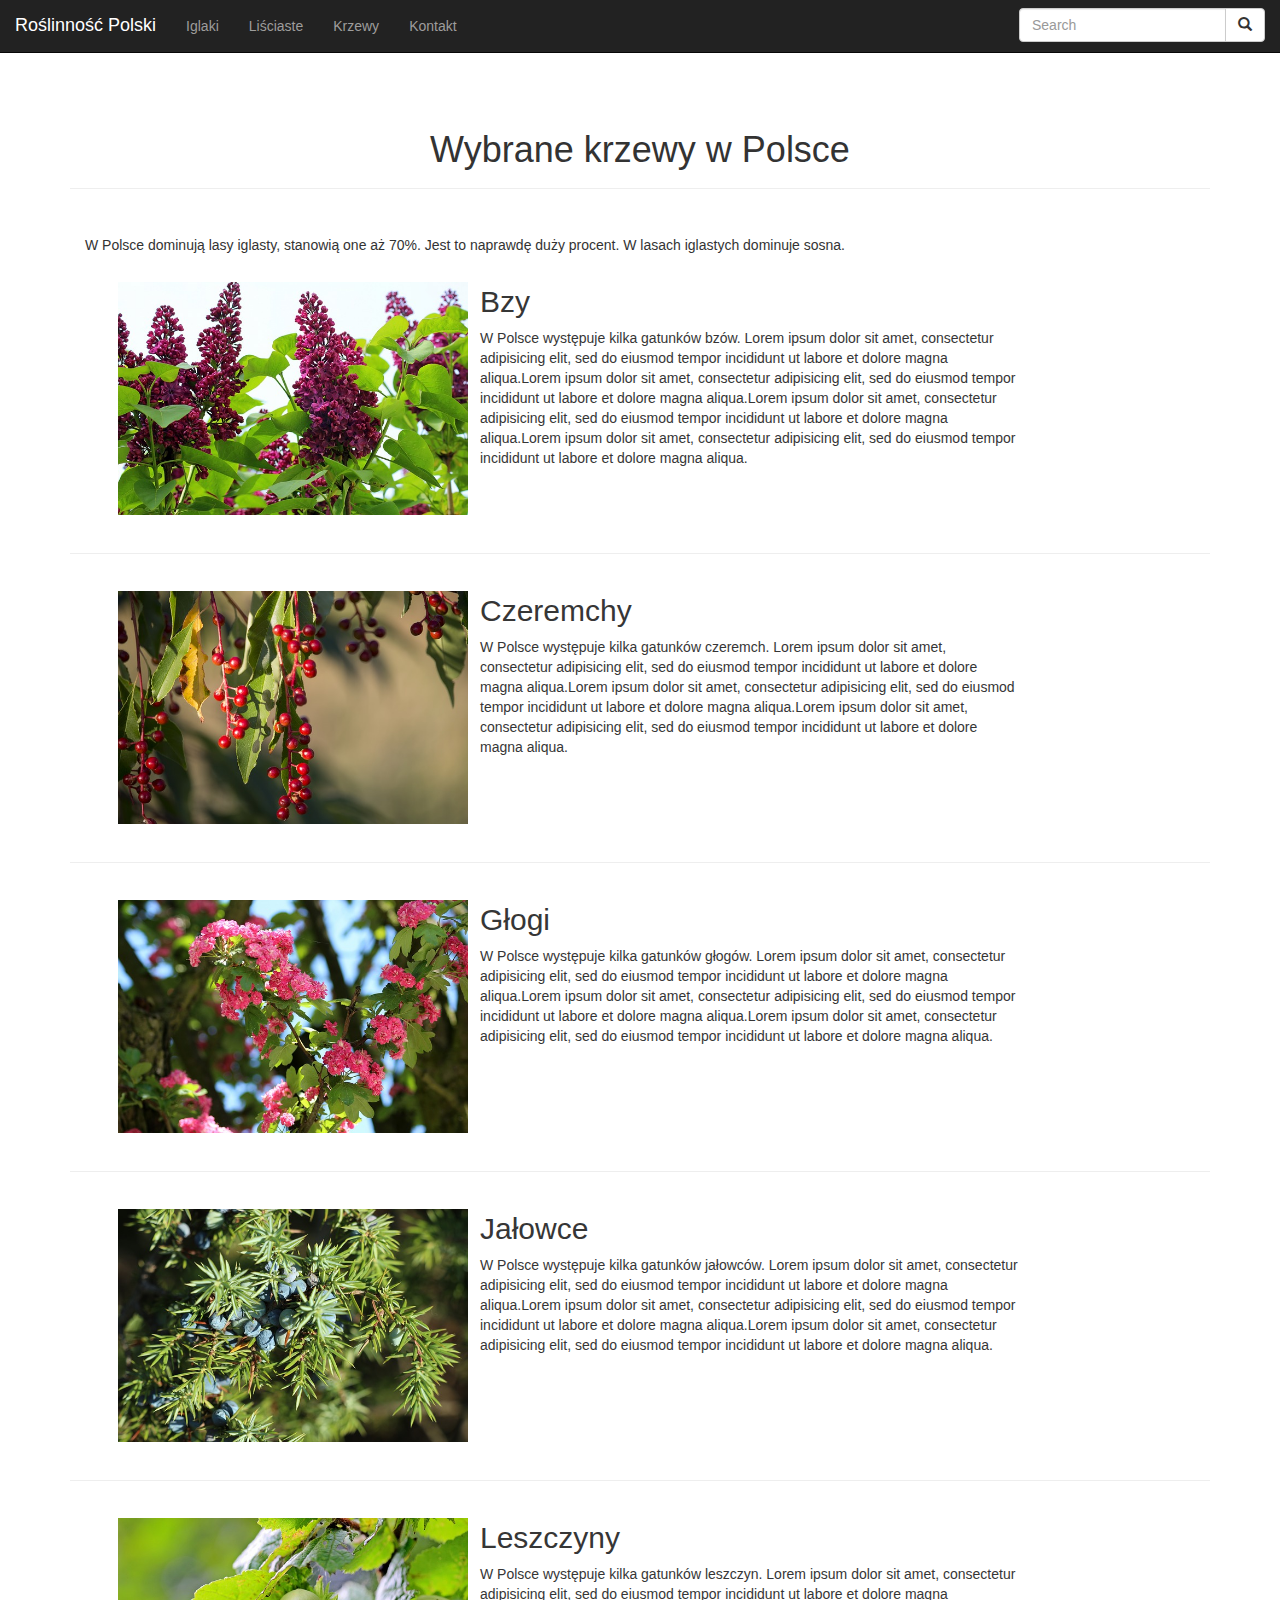
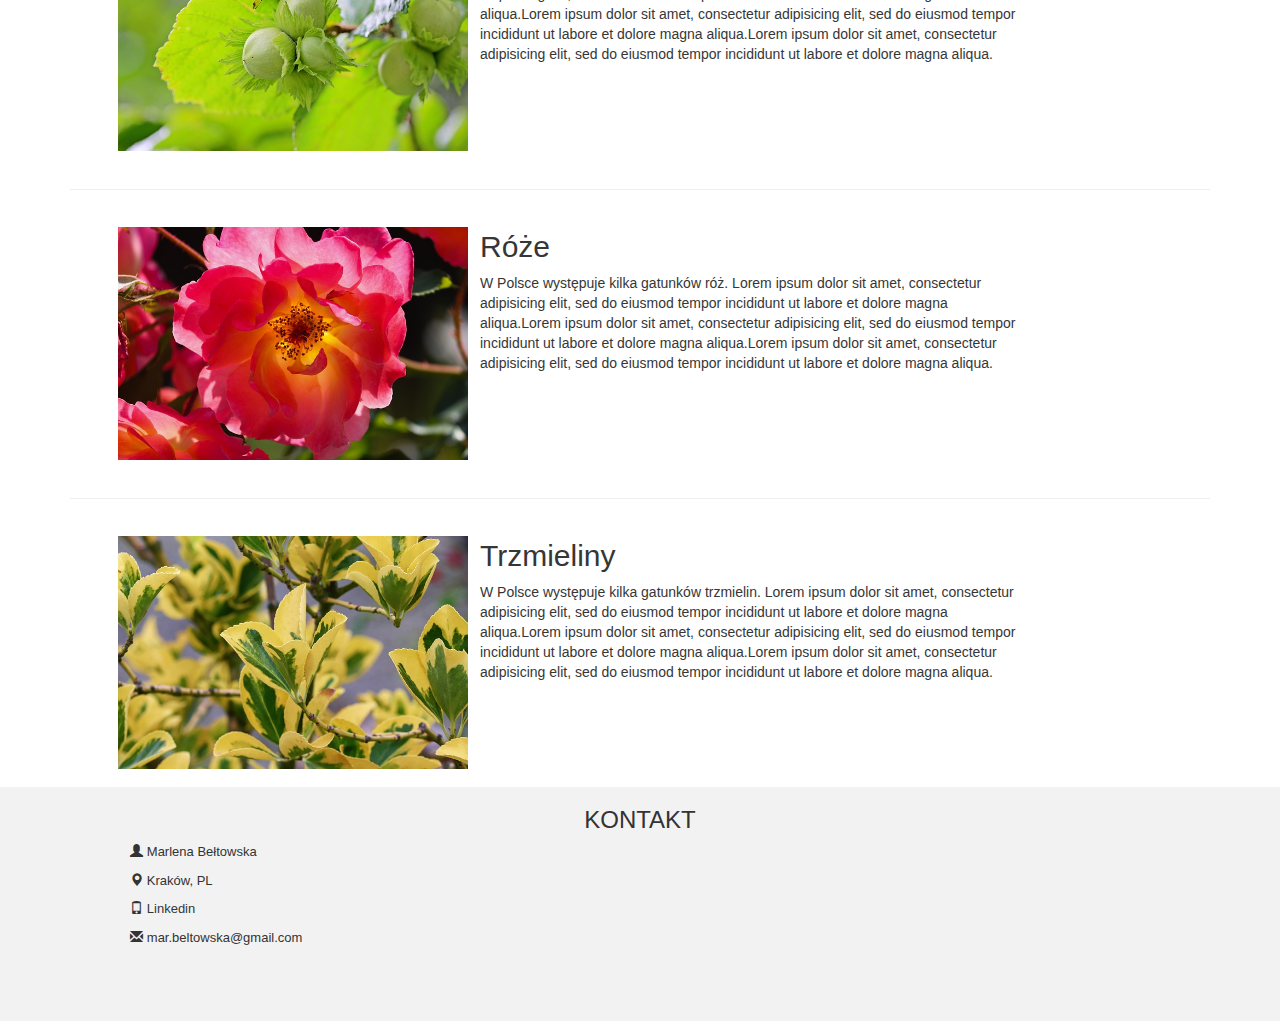
<file: krzewy.html>
<!doctype html>
<html lang="pl">
  <head>
    <!-- Required meta tags -->
    <meta charset="utf-8">
    <meta name="viewport" content="width=device-width, initial-scale=1">
    <!-- Bootstrap links from W3schools-->
    <link rel="stylesheet" type="text/css" href="css/style.css">
    <link rel="stylesheet" href="https://maxcdn.bootstrapcdn.com/bootstrap/3.4.1/css/bootstrap.min.css">
    <script src="https://ajax.googleapis.com/ajax/libs/jquery/3.5.1/jquery.min.js"></script>
    <script src="https://maxcdn.bootstrapcdn.com/bootstrap/3.4.1/js/bootstrap.min.js"></script>
    <title>Krzewy</title>
    <link rel="apple-touch-icon" sizes="180x180" href="fav/apple-touch-icon.png">
    <link rel="icon" type="image/png" sizes="32x32" href="fav/favicon-32x32.png">
    <link rel="icon" type="image/png" sizes="16x16" href="fav/favicon-16x16.png">
    <link rel="manifest" href="fav/site.webmanifest">
    <link rel="mask-icon" href="fav/safari-pinned-tab.svg" color="#5bbad5">
    <meta name="msapplication-TileColor" content="#da532c">
    <meta name="theme-color" content="#ffffff">
    <style>
    a:link {
      color: rgb(54, 54, 54);
    }
    a:visited {
      color: rgb(54, 54, 54) ;
    }
    a, a:hover {
      text-decoration: none;
    }
   </style>
  </head>
  <body>
    <nav class="navbar navbar-inverse navbar-fixed-top">
      <div class="container-fluid">
        <div class="navbar-header">
          <button type="button" class="navbar-toggle" data-toggle="collapse" data-target="#myNavbar">
            <span class="icon-bar"></span>
            <span class="icon-bar"></span>
            <span class="icon-bar"></span>
          </button>
          <a class="navbar-brand" href="index.html">Roślinność Polski</a>
        </div>
        <div class="collapse navbar-collapse" id="myNavbar">
          <ul class="nav navbar-nav">
            <li>
              <div class="dropdown">
                <a class="menuLink" href="iglaki.html">Iglaki</a>
                <div class="dropdown-content">
                <a href="jodly.html">Jodły</a>
                <a href="modrzewie.html">Modrzewie</a>
                <a href="sosny.html">Sosny</a>
                <a href="swierki.html">Świerki</a>
              </div>
         </li>
         <li>
          <div class="dropdown">
            <a class="menuLink" href="lisciaste.html">Liściaste</a>
              <div class="dropdown-content">
                <a href="brzozy.html">Brzozy</a>
                <a href="buki.html">Buki</a>
                <a href="deby.html">Dęby</a>
                <a href="kasztanowce.html">Kasztanowce</a>
                <a href="klony.html">Klony</a>
                <a href="lipy.html">Lipy</a>
                <a href="olchy.html">Olchy</a>
                <a href="topole.html">Topole</a>
                <a href="wierzby.html">Wierzby</a>
              </div>
          </div>
       </li>
       <li>
        <div class="dropdown">
          <a class="menuLink" href="krzewy.html">Krzewy</a>
            <div class="dropdown-content">
              <a href="bzy.html">Bzy</a>
              <a href="czeremchy.html">Czeremchy</a>
              <a href="glogi.html">Głogi</a>
              <a href="jalowce.html">Jałowce</a>
              <a href="leszczyny.html">Leszczyny</a>
              <a href="roze.html">Róże</a>
              <a href="trzmieliny.html">Trzmieliny</a>
            </div>
        </div>
     </li>
     <li>
      <div>
           <a class="menuLink" href="#contact">Kontakt</a>
      </div>
    </li>
          </ul>
          <form class="navbar-form navbar-right">
            <div class="input-group">
              <input type="text" class="form-control" placeholder="Search" name="search">
              <div class="input-group-btn">
                <button class="btn btn-default" type="submit">
                  <i class="glyphicon glyphicon-search"></i>
                </button>
              </div>
            </div>
          </form>
        </div>
      </div>
    </nav>
    <div class="container" style="margin-top: 7%; margin-bottom: 2%;">
      <div class="page-header">
          <h1 class="text-center">Wybrane krzewy w Polsce</h1>
      </div>
    </div>
    <div class="container">
      <div class="container">
        <p>W Polsce dominują lasy iglasty, stanowią one aż 70%. Jest to naprawdę duży procent. W lasach iglastych dominuje sosna.</p>
      </div>
      <div class="hovering">
        <a href="bzy.html">
          <div class="row, container">
            <div class="col-sm-4">
              <img  style="margin:5%" src="images/bez.jpg" class="img-responsive" alt="bez" title="bez">
            </div>
            <div class="col-sm-6">
              <h2>Bzy</h2>
              <p>W Polsce występuje kilka gatunków bzów. Lorem ipsum dolor sit amet, consectetur adipisicing elit, sed do eiusmod tempor incididunt ut labore et dolore magna aliqua.Lorem ipsum dolor sit amet, consectetur adipisicing elit, sed do eiusmod tempor incididunt ut labore et dolore magna aliqua.Lorem ipsum dolor sit amet, consectetur adipisicing elit, sed do eiusmod tempor incididunt ut labore et dolore magna aliqua.Lorem ipsum dolor sit amet, consectetur adipisicing elit, sed do eiusmod tempor incididunt ut labore et dolore magna aliqua.</p>
            </div>
          </div>
        </a>
      </div>
      <hr />
      <div class="hovering">
        <a href="czeremchy.html">
          <div class="row, container">
            <div class="col-sm-4">
              <img style="margin:5%" src="images/czeremcha.jpg" class="img-responsive" alt="" title="">
            </div>
            <div class="col-sm-6">
              <h2>Czeremchy</h2>
              <p>W Polsce występuje kilka gatunków czeremch. Lorem ipsum dolor sit amet, consectetur adipisicing elit, sed do eiusmod tempor incididunt ut labore et dolore magna aliqua.Lorem ipsum dolor sit amet, consectetur adipisicing elit, sed do eiusmod tempor incididunt ut labore et dolore magna aliqua.Lorem ipsum dolor sit amet, consectetur adipisicing elit, sed do eiusmod tempor incididunt ut labore et dolore magna aliqua.</p>
            </div>
          </div>
        </a>
      </div>
      <hr />
      <div class="hovering">
        <a href="glogi.html">
          <div class="row, container">
            <div class="col-sm-4">
              <img style="margin:5%" src="images/glog.jpg" class="img-responsive" alt="" title="">
            </div>
            <div class="col-sm-6">
              <h2>Głogi</h2>
              <p>W Polsce występuje kilka gatunków głogów. Lorem ipsum dolor sit amet, consectetur adipisicing elit, sed do eiusmod tempor incididunt ut labore et dolore magna aliqua.Lorem ipsum dolor sit amet, consectetur adipisicing elit, sed do eiusmod tempor incididunt ut labore et dolore magna aliqua.Lorem ipsum dolor sit amet, consectetur adipisicing elit, sed do eiusmod tempor incididunt ut labore et dolore magna aliqua.</p>
            </div>
          </div>
        </a>
      </div>
      <hr />
      <div class="hovering">
        <a href="jalowece.html">
          <div class="row, container">
            <div class="col-sm-4">
              <img style="margin:5%" src="images/jalowiec.jpg" class="img-responsive" alt="" title="">
            </div>
            <div class="col-sm-6">
              <h2>Jałowce</h2>
              <p>W Polsce występuje kilka gatunków jałowców. Lorem ipsum dolor sit amet, consectetur adipisicing elit, sed do eiusmod tempor incididunt ut labore et dolore magna aliqua.Lorem ipsum dolor sit amet, consectetur adipisicing elit, sed do eiusmod tempor incididunt ut labore et dolore magna aliqua.Lorem ipsum dolor sit amet, consectetur adipisicing elit, sed do eiusmod tempor incididunt ut labore et dolore magna aliqua.</p>
            </div>
          </div>
        </a>
      </div>
      <hr />
      <div class="hovering">
        <a href="leszczyny.html">
          <div class="row, container">
            <div class="col-sm-4">
              <img style="margin:5%" src="images/leszczyna.jpg" class="img-responsive" alt="" title="">
            </div>
            <div class="col-sm-6">
              <h2>Leszczyny</h2>
              <p>W Polsce występuje kilka gatunków leszczyn. Lorem ipsum dolor sit amet, consectetur adipisicing elit, sed do eiusmod tempor incididunt ut labore et dolore magna aliqua.Lorem ipsum dolor sit amet, consectetur adipisicing elit, sed do eiusmod tempor incididunt ut labore et dolore magna aliqua.Lorem ipsum dolor sit amet, consectetur adipisicing elit, sed do eiusmod tempor incididunt ut labore et dolore magna aliqua.</p>
            </div>
          </div>
        </a>
      </div>
      <hr />
      <div class="hovering">
        <a href="roze.html">
          <div class="row, container">
            <div class="col-sm-4">
              <img style="margin:5%" src="images/roza.jpg" class="img-responsive" alt="" title="">
            </div>
            <div class="col-sm-6">
              <h2>Róże</h2>
              <p>W Polsce występuje kilka gatunków róż. Lorem ipsum dolor sit amet, consectetur adipisicing elit, sed do eiusmod tempor incididunt ut labore et dolore magna aliqua.Lorem ipsum dolor sit amet, consectetur adipisicing elit, sed do eiusmod tempor incididunt ut labore et dolore magna aliqua.Lorem ipsum dolor sit amet, consectetur adipisicing elit, sed do eiusmod tempor incididunt ut labore et dolore magna aliqua.</p>
            </div>
          </div>
        </a>
      </div>
      <hr />
      <div class="hovering">
        <a href="trzmieliny.html">
          <div class="row, container">
            <div class="col-sm-4">
              <img style="margin:5%" src="images/trzmielina.jpg" class="img-responsive" alt="" title="">
            </div>
            <div class="col-sm-6">
              <h2>Trzmieliny</h2>
              <p>W Polsce występuje kilka gatunków trzmielin. Lorem ipsum dolor sit amet, consectetur adipisicing elit, sed do eiusmod tempor incididunt ut labore et dolore magna aliqua.Lorem ipsum dolor sit amet, consectetur adipisicing elit, sed do eiusmod tempor incididunt ut labore et dolore magna aliqua.Lorem ipsum dolor sit amet, consectetur adipisicing elit, sed do eiusmod tempor incididunt ut labore et dolore magna aliqua.</p>
            </div>
          </div>
        </a>
      </div>
    </div>
    <footer class="container-fluid" id="contact">
      <h3 class="text-center">KONTAKT</h3>
      <div class="row">
        <div class="col-sm-5" style="margin-left:9%; margin-right: 9%;">
          <p><span class="glyphicon glyphicon-user"></span> Marlena Bełtowska</p>
          <p><span class="glyphicon glyphicon-map-marker"></span> Kraków, PL</p>
          <p><span class="glyphicon glyphicon-phone"></span>
            <a href=https://www.linkedin.com/in/marlena-be%C5%82towska-aa65821a4 rel="nofollow"> Linkedin
            </a>
          </p>
          <p><span class="glyphicon glyphicon-envelope"></span> mar.beltowska@gmail.com</p>
        </div>
      </div>
    </footer>
  </body>
</html>
</file>
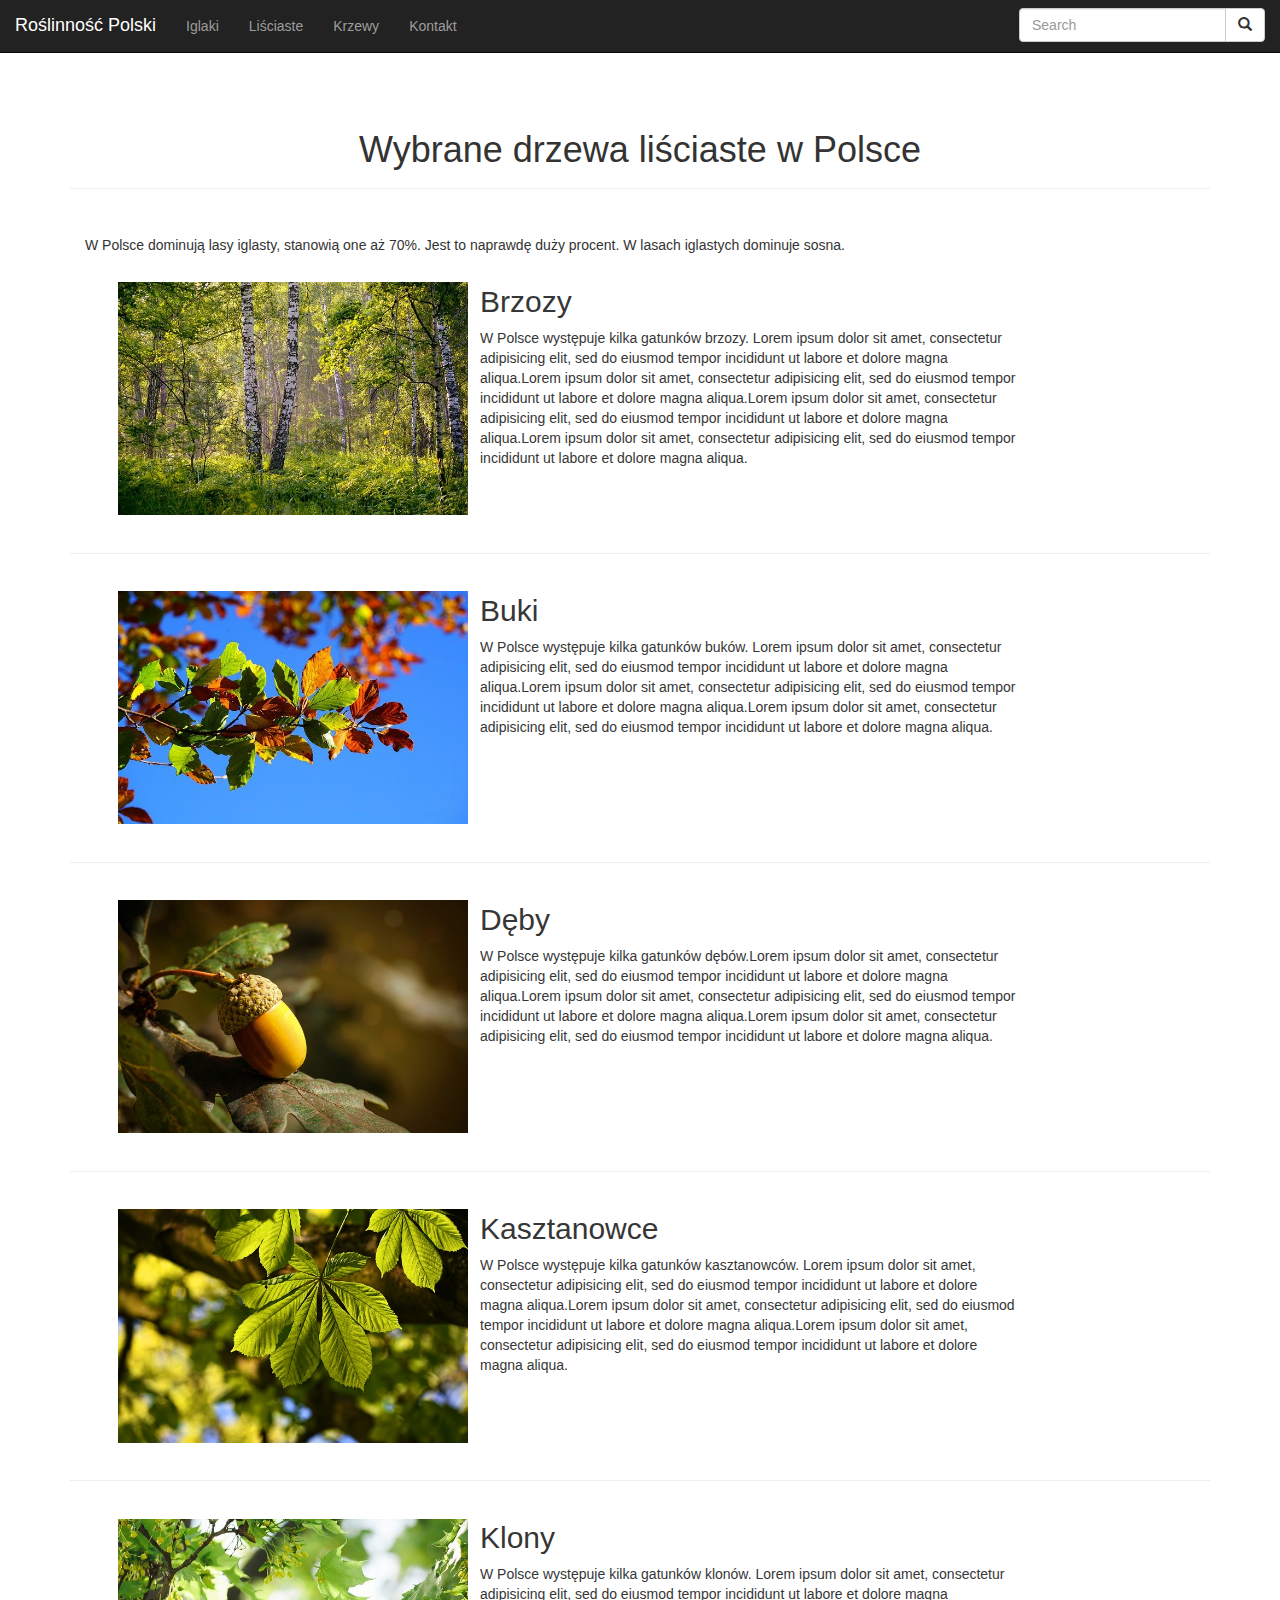
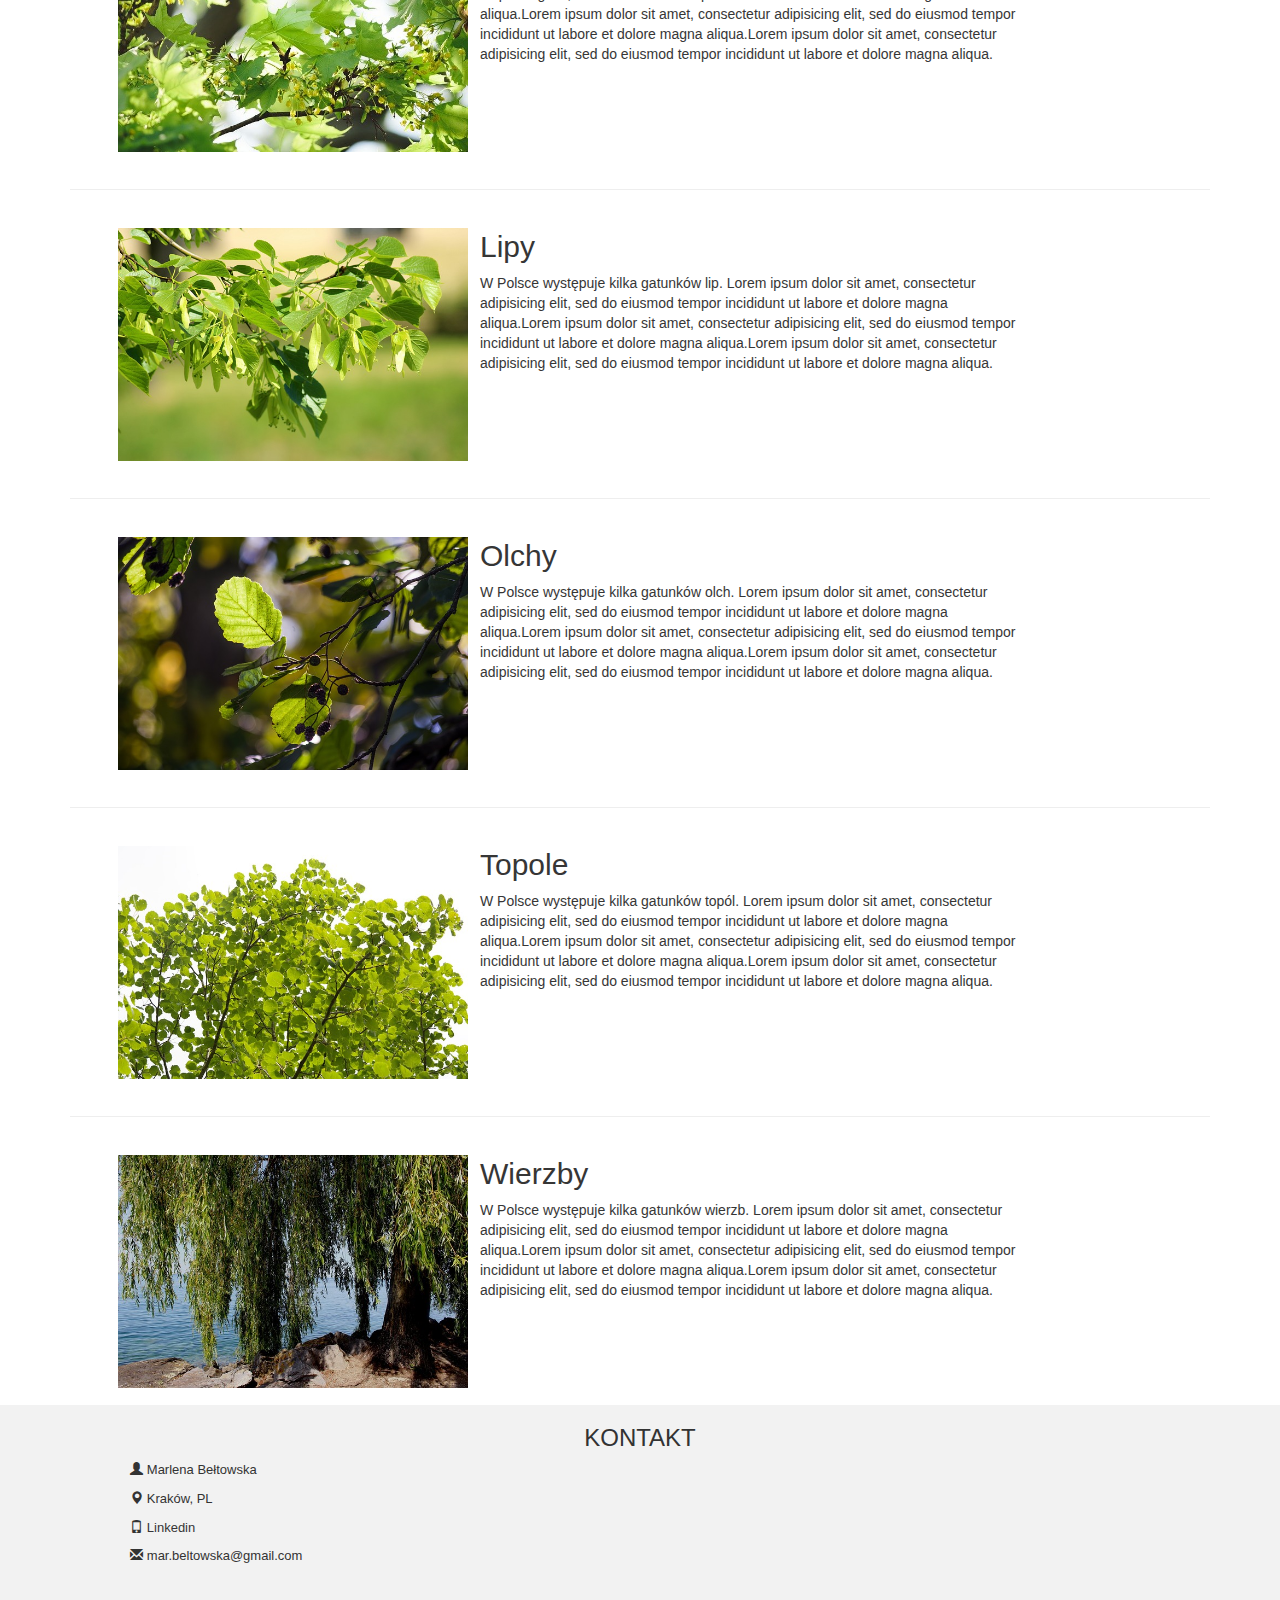
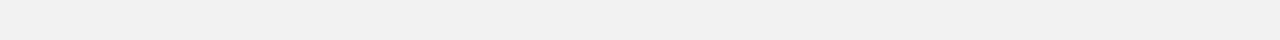
<file: lisciaste.html>
<!doctype html>
<html lang="pl">
  <head>
    <!-- Required meta tags -->
    <meta charset="utf-8">
    <meta name="viewport" content="width=device-width, initial-scale=1">
    <!-- Bootstrap links from W3schools-->
    <link rel="stylesheet" type="text/css" href="css/style.css">
    <link rel="stylesheet" href="https://maxcdn.bootstrapcdn.com/bootstrap/3.4.1/css/bootstrap.min.css">
    <script src="https://ajax.googleapis.com/ajax/libs/jquery/3.5.1/jquery.min.js"></script>
    <script src="https://maxcdn.bootstrapcdn.com/bootstrap/3.4.1/js/bootstrap.min.js"></script>
    <title>Drzewa liściaste</title>
    <link rel="apple-touch-icon" sizes="180x180" href="fav/apple-touch-icon.png">
    <link rel="icon" type="image/png" sizes="32x32" href="fav/favicon-32x32.png">
    <link rel="icon" type="image/png" sizes="16x16" href="fav/favicon-16x16.png">
    <link rel="manifest" href="fav/site.webmanifest">
    <link rel="mask-icon" href="fav/safari-pinned-tab.svg" color="#5bbad5">
    <meta name="msapplication-TileColor" content="#da532c">
    <meta name="theme-color" content="#ffffff">
    <style>
      a:link {
        color: rgb(54, 54, 54);
      }
      a:visited {
        color: rgb(54, 54, 54) ;
      }
      a, a:hover {
        text-decoration: none;
      }
      </style>
  </head>
  <body>
    <nav class="navbar navbar-inverse navbar-fixed-top">
      <div class="container-fluid">
        <div class="navbar-header">
          <button type="button" class="navbar-toggle" data-toggle="collapse" data-target="#myNavbar">
            <span class="icon-bar"></span>
            <span class="icon-bar"></span>
            <span class="icon-bar"></span>
          </button>
          <a class="navbar-brand" href="index.html">Roślinność Polski</a>
        </div>
        <div class="collapse navbar-collapse" id="myNavbar">
          <ul class="nav navbar-nav">
            <li>
              <div class="dropdown">
                <a class="menuLink" href="iglaki.html">Iglaki</a>
                <div class="dropdown-content">
                <a href="jodly.html">Jodły</a>
                <a href="modrzewie.html">Modrzewie</a>
                <a href="sosny.html">Sosny</a>
                <a href="swierki.html">Świerki</a>
              </div>
         </li>
         <li>
          <div class="dropdown">
            <a class="menuLink" href="lisciaste.html">Liściaste</a>
              <div class="dropdown-content">
                <a href="brzozy.html">Brzozy</a>
                <a href="buki.html">Buki</a>
                <a href="deby.html">Dęby</a>
                <a href="kasztanowce.html">Kasztanowce</a>
                <a href="klony.html">Klony</a>
                <a href="lipy.html">Lipy</a>
                <a href="olchy.html">Olchy</a>
                <a href="topole.html">Topole</a>
                <a href="wierzby.html">Wierzby</a>
              </div>
          </div>
       </li>
       <li>
        <div class="dropdown">
          <a class="menuLink" href="krzewy.html">Krzewy</a>
            <div class="dropdown-content">
              <a href="bzy.html">Bzy</a>
              <a href="czeremchy.html">Czeremchy</a>
              <a href="glogi.html">Głogi</a>
              <a href="jalowce.html">Jałowce</a>
              <a href="leszczyny.html">Leszczyny</a>
              <a href="roze.html">Róże</a>
              <a href="trzmieliny.html">Trzmieliny</a>
            </div>
        </div>
     </li>
     <li>
      <div>
           <a class="menuLink" href="#contact">Kontakt</a>
      </div>
     </li>
          </ul>
          <form class="navbar-form navbar-right">
            <div class="input-group">
              <input type="text" class="form-control" placeholder="Search" name="search">
              <div class="input-group-btn">
                <button class="btn btn-default" type="submit">
                  <i class="glyphicon glyphicon-search"></i>
                </button>
              </div>
            </div>
          </form>
        </div>
      </div>
    </nav>
    <div class="container" style="margin-top: 7%; margin-bottom: 2%;">
      <div class="page-header">
          <h1 class="text-center">Wybrane drzewa liściaste w Polsce</h1>
      </div>
    </div>
    <div class="container">
      <div class="container">
        <p>W Polsce dominują lasy iglasty, stanowią one aż 70%. Jest to naprawdę duży procent. W lasach iglastych dominuje sosna.</p>
      </div>
      <div class="hovering">
        <a href="brzozy.html">
          <div class="row, container">
            <div class="col-sm-4">
              <img  style="margin:5%" src="images/brzoza.jpg" class="img-responsive" alt="brzoza" title="brzoza">
            </div>
            <div class="col-sm-6">
              <h2>Brzozy</h2>
              <p>W Polsce występuje kilka gatunków brzozy. Lorem ipsum dolor sit amet, consectetur adipisicing elit, sed do eiusmod tempor incididunt ut labore et dolore magna aliqua.Lorem ipsum dolor sit amet, consectetur adipisicing elit, sed do eiusmod tempor incididunt ut labore et dolore magna aliqua.Lorem ipsum dolor sit amet, consectetur adipisicing elit, sed do eiusmod tempor incididunt ut labore et dolore magna aliqua.Lorem ipsum dolor sit amet, consectetur adipisicing elit, sed do eiusmod tempor incididunt ut labore et dolore magna aliqua.</p>
            </div>
          </div>
        </a>
      </div>
      <hr />
      <div class="hovering">
        <a href="buki.html">
          <div class="row, container">
            <div class="col-sm-4">
              <img style="margin:5%" src="images/buk.jpg" class="img-responsive" alt="buk" title="buk">
            </div>
            <div class="col-sm-6">
              <h2>Buki</h2>
              <p>W Polsce występuje kilka gatunków buków. Lorem ipsum dolor sit amet, consectetur adipisicing elit, sed do eiusmod tempor incididunt ut labore et dolore magna aliqua.Lorem ipsum dolor sit amet, consectetur adipisicing elit, sed do eiusmod tempor incididunt ut labore et dolore magna aliqua.Lorem ipsum dolor sit amet, consectetur adipisicing elit, sed do eiusmod tempor incididunt ut labore et dolore magna aliqua.</p>
            </div>
          </div>
        </a>
      </div>
      <hr />
      <div class="hovering">
        <a href="deby.html">
          <div class="row, container">
            <div class="col-sm-4">
              <img style="margin:5%" src="images/dab.jpg" class="img-responsive" alt="dąb" title="dąb">
            </div>
            <div class="col-sm-6">
              <h2>Dęby</h2>
              <p>W Polsce występuje kilka gatunków dębów.Lorem ipsum dolor sit amet, consectetur adipisicing elit, sed do eiusmod tempor incididunt ut labore et dolore magna aliqua.Lorem ipsum dolor sit amet, consectetur adipisicing elit, sed do eiusmod tempor incididunt ut labore et dolore magna aliqua.Lorem ipsum dolor sit amet, consectetur adipisicing elit, sed do eiusmod tempor incididunt ut labore et dolore magna aliqua.</p>
            </div>
          </div>
        </a>
      </div>
      <hr />
      <div class="hovering">
        <a href="kasztanowce.html">
          <div class="row, container">
            <div class="col-sm-4">
              <img style="margin:5%" src="images/kasztanowiec.jpg" class="img-responsive" alt="kasztanowiec" title="kasztanowiec">
            </div>
            <div class="col-sm-6">
              <h2>Kasztanowce</h2>
              <p>W Polsce występuje kilka gatunków kasztanowców. Lorem ipsum dolor sit amet, consectetur adipisicing elit, sed do eiusmod tempor incididunt ut labore et dolore magna aliqua.Lorem ipsum dolor sit amet, consectetur adipisicing elit, sed do eiusmod tempor incididunt ut labore et dolore magna aliqua.Lorem ipsum dolor sit amet, consectetur adipisicing elit, sed do eiusmod tempor incididunt ut labore et dolore magna aliqua.</p>
            </div>
          </div>
        </a>
      </div>
      <hr />
      <div class="hovering">
        <a href="klony.html">
          <div class="row, container">
            <div class="col-sm-4">
              <img style="margin:5%" src="images/klon.jpg" class="img-responsive" alt="klon" title="klon">
            </div>
            <div class="col-sm-6">
              <h2>Klony</h2>
              <p>W Polsce występuje kilka gatunków klonów. Lorem ipsum dolor sit amet, consectetur adipisicing elit, sed do eiusmod tempor incididunt ut labore et dolore magna aliqua.Lorem ipsum dolor sit amet, consectetur adipisicing elit, sed do eiusmod tempor incididunt ut labore et dolore magna aliqua.Lorem ipsum dolor sit amet, consectetur adipisicing elit, sed do eiusmod tempor incididunt ut labore et dolore magna aliqua.</p>
            </div>
          </div>
        </a>
      </div>
      <hr />
      <div class="hovering">
        <a href="lipy.html">
          <div class="row, container">
            <div class="col-sm-4">
              <img style="margin:5%" src="images/lipa.jpg" class="img-responsive" alt="lipa" title="lipa">
            </div>
            <div class="col-sm-6">
              <h2>Lipy</h2>
              <p>W Polsce występuje kilka gatunków lip. Lorem ipsum dolor sit amet, consectetur adipisicing elit, sed do eiusmod tempor incididunt ut labore et dolore magna aliqua.Lorem ipsum dolor sit amet, consectetur adipisicing elit, sed do eiusmod tempor incididunt ut labore et dolore magna aliqua.Lorem ipsum dolor sit amet, consectetur adipisicing elit, sed do eiusmod tempor incididunt ut labore et dolore magna aliqua.</p>
            </div>
          </div>
        </a>
      </div>
      <hr />
      <div class="hovering">
        <a href="olchy.html">
          <div class="row, container">
            <div class="col-sm-4">
              <img style="margin:5%" src="images/olcha.jpg" class="img-responsive" alt="olcha" title="olcha">
            </div>
            <div class="col-sm-6">
              <h2>Olchy</h2>
              <p>W Polsce występuje kilka gatunków olch. Lorem ipsum dolor sit amet, consectetur adipisicing elit, sed do eiusmod tempor incididunt ut labore et dolore magna aliqua.Lorem ipsum dolor sit amet, consectetur adipisicing elit, sed do eiusmod tempor incididunt ut labore et dolore magna aliqua.Lorem ipsum dolor sit amet, consectetur adipisicing elit, sed do eiusmod tempor incididunt ut labore et dolore magna aliqua.</p>
            </div>
          </div>
        </a>
      </div>
      <hr />
      <div class="hovering">
        <a href="topole.html">
          <div class="row, container">
            <div class="col-sm-4">
              <img style="margin:5%" src="images/topola.jpg" class="img-responsive" alt="topola osika" title="topola osika">
            </div>
            <div class="col-sm-6">
              <h2>Topole</h2>
              <p>W Polsce występuje kilka gatunków topól. Lorem ipsum dolor sit amet, consectetur adipisicing elit, sed do eiusmod tempor incididunt ut labore et dolore magna aliqua.Lorem ipsum dolor sit amet, consectetur adipisicing elit, sed do eiusmod tempor incididunt ut labore et dolore magna aliqua.Lorem ipsum dolor sit amet, consectetur adipisicing elit, sed do eiusmod tempor incididunt ut labore et dolore magna aliqua.</p>
            </div>
          </div>
        </a>
      </div>
      <hr />
      <div class="hovering">
        <a href="wierzby.html">
          <div class="row, container">
            <div class="col-sm-4">
              <img style="margin:5%" src="images/wierzba.jpg" class="img-responsive" alt="wierzba płacząca" title="wierzba płacząca">
            </div>
            <div class="col-sm-6">
              <h2>Wierzby</h2>
              <p>W Polsce występuje kilka gatunków wierzb. Lorem ipsum dolor sit amet, consectetur adipisicing elit, sed do eiusmod tempor incididunt ut labore et dolore magna aliqua.Lorem ipsum dolor sit amet, consectetur adipisicing elit, sed do eiusmod tempor incididunt ut labore et dolore magna aliqua.Lorem ipsum dolor sit amet, consectetur adipisicing elit, sed do eiusmod tempor incididunt ut labore et dolore magna aliqua.</p>
            </div>
          </div>
        </a>
      </div> 
    </div>
    <footer class="container-fluid" id="contact">
      <h3 class="text-center">KONTAKT</h3>
      <div class="row">
        <div class="col-sm-5" style="margin-left:9%; margin-right: 9%;">
          <p><span class="glyphicon glyphicon-user"></span> Marlena Bełtowska</p>
          <p><span class="glyphicon glyphicon-map-marker"></span> Kraków, PL</p>
          <p><span class="glyphicon glyphicon-phone"></span>
            <a href=https://www.linkedin.com/in/marlena-be%C5%82towska-aa65821a4 rel="nofollow"> Linkedin
            </a>
          </p>
          <p><span class="glyphicon glyphicon-envelope"></span> mar.beltowska@gmail.com</p>
        </div>
      </div>
    </footer>
  </body>
</html>
</file>
<file: css/style.css>
@charset "utf-8";

footer {
    background-color: #f2f2f2;
    padding-top: 0%;
    padding-bottom: 5%;
    font-size: 13px;
  }
 
a:link {
    color: rgb(54, 54, 54);
    text-decoration: none;
}
a.menuLink {
color: #9e9d9c;
}
a.menuLink:link {
    color: #9e9d9c;
}
a.menuLink:visited {
    color: #9e9d9c;
}
a:visited {
    color: rgb(54, 54, 54) ;
}
a, a:hover {
   text-decoration: none;
   color: black;
}

/* Remove the navbar's default margin-bottom and rounded borders */ 
.navbar {
  margin-bottom: 0;
  border-radius: 0;
}



a.menuLink {
    color: #9c9e9c;
    line-height: 52px;
    padding: 10px 15px;
}
a.menuLink:hover {
    color: white;
} 
 

div.thumbnail {
    padding: 0%;
}
div.thumbnail:hover {
    box-shadow: 0 0 0.7em black;
}
div.hovering:hover {
-webkit-box-shadow: 0px 0px 61px -33px rgb(106, 106, 107);
-moz-box-shadow: 0px 0px 61px -33px rgba(106, 106, 107);
box-shadow: 0px 0px 61px -33px rgba(106, 106, 107);
border-radius: 10px 10px 10px 10px;
background-color: rgb(231, 231, 231);
} 

ul.breadcrumb {
    padding: 0px 16px;
    list-style: none;
    background-color: white;
    text-align: center;
  }
  ul.breadcrumb li {
    display: inline;
    font-size: 15px;
  }
  ul.breadcrumb li+li:before {
    padding: 8px;
    color: black;
    content: "/\00a0";
  }
  ul.breadcrumb li a {
    color: green;
    text-decoration: none;
  }
  ul.breadcrumb li a:hover {
    color: greenyellow;
  }

* {box-sizing: border-box}
.mySlides {display: none}
img {
  vertical-align: middle;
  max-height: 400px;
}

/* Slideshow container */
.slideshow-container {
  max-width: 700px;
  position: relative;
  margin: auto;
}

/* Next & previous buttons */
.prev, .next {
  cursor: pointer;
  position: absolute;
  top: 50%;
  width: auto;
  padding: 16px;
  margin-top: -22px;
  color: white;
  font-weight: bold;
  font-size: 18px;
  transition: 0.6s ease;
  border-radius: 0 3px 3px 0;
  user-select: none;
}

 /* Position the "next button" to the right */
 .next {
  right: 0;
  border-radius: 3px 0 0 3px;
}

/* On hover, add a black background color with a little bit see-through */
.prev:hover, .next:hover {
  background-color: rgba(0,0,0,0.8);
}

/* Caption text */
.text {
  font-family: "Helvetica Neue", Arial, Helvetica, sans-serif;
  background: rgb(204, 204, 204); /* Fallback for older browsers without RGBA-support */
  background: rgba(44, 45, 49, 0.7);
  color: #f2f2f2;
  font-size: 15px;
  padding: 8px 12px;
  position: absolute;
  bottom: 8px;
  width: 30%;
  text-align: center;
}

/* Number text (1/3 etc) */
.numbertext {
  color: #f2f2f2;
  font-size: 12px;
  padding: 8px 12px;
  position: absolute;
  top: 0;
}

/* The dots/bullets/indicators */
.dot {
  cursor: pointer;
  height: 15px;
  width: 15px;
  margin: 0 2px;
  background-color: #bbb;
  border-radius: 50%;
  display: inline-block;
  transition: background-color 0.6s ease;
}

.active, .dot:hover {
  background-color: #717171;
}

/* Fading animation */
.mySlides {
  -webkit-animation-name: fade;
  -webkit-animation-duration: 1.5s;
  animation-name: fade;
  animation-duration: 1.5s;
}

@-webkit-keyframes fade {
  from {opacity: .4} 
  to {opacity: 1}
}

@keyframes fade {
  from {opacity: .4} 
  to {opacity: 1}
}

/* On smaller screens, decrease text size */
@media only screen and (max-width: 494px) {
  
/*------MAX-WIDTH 768-----*/
@media screen and (max-width: 768px) {
    a.menuLink {
        color: white;
        line-height: 52px;
        padding: 10px 15px;
      }
      a.menuLink:hover {
        color: white;
      }
    .dropdown-content:hover { 
        display: none;
    }
        
    .dropdown {
            position: relative;
            display: inline-block;
     }
          
    .dropdown-content {
            display: none;
            position: absolute;
            background-color: #f9f9f9;
            min-width: 160px;
            box-shadow: 0px 8px 16px 0px rgba(0,0,0,0.2);
            z-index: 1;
    }
          
    .dropdown-content a {
            color: black;
            padding: 12px 16px;
            text-decoration: none;
            display: block;
    }
         
    a.menuLink:hover {
            color: white;
    }
    .dropdown-content a:hover {
            background-color: #f1f1f1;
    }
        
    ul.breadcrumb li {
      display: inline;
      font-size: 12px;
    } 
    .prev, .next {font-size: 11px}
  .text {
    font-size: 11px;
    width: 50%;
  }
}
}
@media screen and (min-width: 768px) {
    .dropdown {
        position: relative;
        display: inline-block;
      }
      .dropdown:hover .dropdown-content  { 
        display: block;
    }  
      .dropdown-content {
        display: none;
        position: absolute;
        background-color: #f9f9f9;
        min-width: 160px;
        box-shadow: 0px 8px 16px 0px rgba(0,0,0,0.2);
        z-index: 1;
      }
     
      
      .dropdown-content a {
        color: black;
        padding: 12px 16px;
        text-decoration: none;
        display: block;
      }
      a.menuLink:hover {
        color: white;
      }
      .dropdown-content a:hover {
          background-color: #f1f1f1
    }

}
    
    
/*.dropdown {
    position: relative;
    display: inline-block;
  }
  
  .dropdown-content {
    display: none;
    position: absolute;
    background-color: #f9f9f9;
    min-width: 160px;
    box-shadow: 0px 8px 16px 0px rgba(0,0,0,0.2);
    z-index: 1;
  }
  
  .dropdown-content a {
    color: black;
    padding: 12px 16px;
    text-decoration: none;
    display: block;
  }
  a.menuLink {
    color: #9c9e9c;
    line-height: 52px;
    padding: 10px 15px;
  }
  a.menuLink:hover {
    color: white;
  }
  .dropdown-content a:hover {background-color: #f1f1f1}
  
  .dropdown:hover .dropdown-content {
    display: block;
  }
  */
</file>
